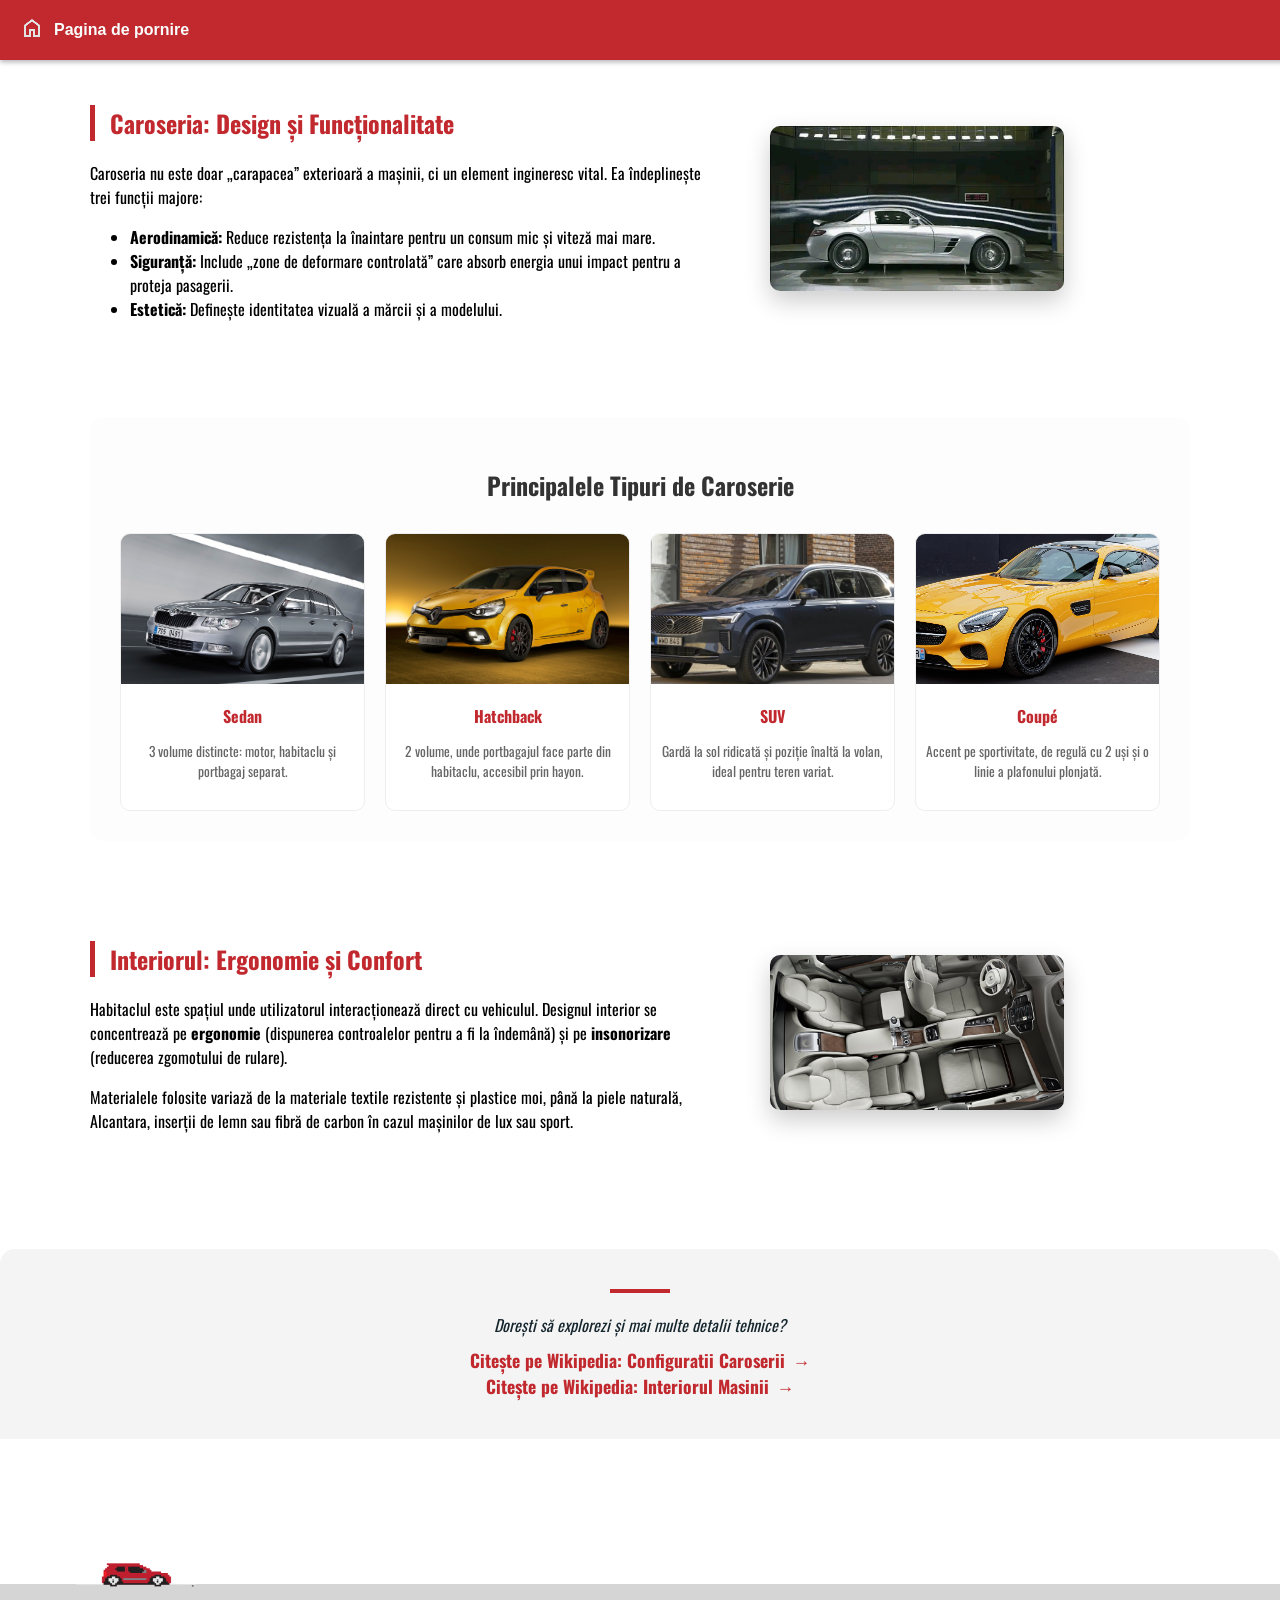
<file: html/caroserie.html>
<!doctype html>

<html lang="en">
<head>
    <meta charset="UTF-8" />
    <meta name="viewport" content="width=device-width, initial-scale=1.0" />
    <link rel="preconnect" href="https://fonts.googleapis.com" />
    <link rel="preconnect" href="https://fonts.gstatic.com" crossorigin />
    <link
    href="https://fonts.googleapis.com/css2?family=Aldrich&family=Oswald:wght@200..700&display=swap"
    rel="stylesheet"
    />
    <link rel="stylesheet" href="../css/caroserie.css" />
    <link rel="icon" href="../resurse/carbodyicon.png" />
    <title>Caroseria</title>
</head>

<body>
    <nav class="navbar">
        <a href="index.html" class="logo-acasa">
            <span class="pictograma">
                <img src="../resurse/home.png" alt="" />
            </span>
            <span>Pagina de pornire</span>
        </a>
        <div class="titlupagina"></div>
    </nav>
    
    <main class="container-pagina">
        <section class="sectiune-grid">
            <div class="text-stanga">
                <h1>Caroseria: Design și Funcționalitate</h1>
                <p>
                    Caroseria nu este doar „carapacea” exterioară a mașinii, ci un
                    element ingineresc vital. Ea îndeplinește trei funcții majore:
                </p>
                <ul>
                    <li>
                        <strong>Aerodinamică:</strong> Reduce rezistența la înaintare
                        pentru un consum mic și viteză mai mare.
                    </li>
                    <li>
                        <strong>Siguranță:</strong> Include „zone de deformare controlată”
                        care absorb energia unui impact pentru a proteja pasagerii.
                    </li>
                    <li>
                        <strong>Estetică:</strong> Definește identitatea vizuală a mărcii
                        și a modelului.
                    </li>
                </ul>
            </div>
            <div class="imagine-dreapta">
                <img
                src="../resurse/windtunnel.webp"
                alt="Test aerodinamic caroserie"
                />
            </div>
        </section>
        
        <section class="sectiune-galerie">
            <h2>Principalele Tipuri de Caroserie</h2>
            <div class="grid-caroserie">
                <div class="card-tip">
                    <img src="../resurse/SkodaSuperbII.jpg" alt="Sedan" />
                    <h4>Sedan</h4>
                    <p>3 volume distincte: motor, habitaclu și portbagaj separat.</p>
                </div>
                <div class="card-tip">
                    <img src="../resurse/cliors16.jpg" alt="Hatchback" />
                    <h4>Hatchback</h4>
                    <p>
                        2 volume, unde portbagajul face parte din habitaclu, accesibil
                        prin hayon.
                    </p>
                </div>
                <div class="card-tip">
                    <img src="../resurse/volvo.webp" alt="SUV" />
                    <h4>SUV</h4>
                    <p>
                        Gardă la sol ridicată și poziție înaltă la volan, ideal pentru
                        teren variat.
                    </p>
                </div>
                <div class="card-tip">
                    <img src="../resurse/mercedes.jpg" alt="Coupe" />
                    <h4>Coupé</h4>
                    <p>
                        Accent pe sportivitate, de regulă cu 2 uși și o linie a plafonului
                        plonjată.
                    </p>
                </div>
            </div>
        </section>
        
        <section class="sectiune-grid">
            <div class="text-stanga">
                <h1>Interiorul: Ergonomie și Confort</h1>
                <p>
                    Habitaclul este spațiul unde utilizatorul interacționează direct cu
                    vehiculul. Designul interior se concentrează pe
                    <strong>ergonomie</strong> (dispunerea controalelor pentru a fi la
                    îndemână) și pe <strong>insonorizare</strong> (reducerea zgomotului
                    de rulare).
                </p>
                <p>
                    Materialele folosite variază de la materiale textile rezistente și
                    plastice moi, până la piele naturală, Alcantara, inserții de lemn
                    sau fibră de carbon în cazul mașinilor de lux sau sport.
                </p>
            </div>
            <div class="imagine-dreapta">
                <img
                src="../resurse/volvocarinterior.jpg"
                alt="Interior modern masina"
                />
            </div>
        </section>
    </main>
    
    <footer class="footer-lectura">
        <div class="linie-separatoare"></div>
        <p>Dorești să explorezi și mai multe detalii tehnice?</p>
        <a
        href="https://en.wikipedia.org/wiki/Car_body_configurations"
        target="_blank"
        class="link-extern"
        >
        Citește pe Wikipedia: Configuratii Caroserii
        <span class="sageata-wiki">→</span>
    </a>
    <br />
    <a
    href="https://en.wikipedia.org/wiki/Automotive_design#Interior_design"
    target="_blank"
    class="link-extern"
    >
    Citește pe Wikipedia: Interiorul Masinii
    <span class="sageata-wiki">→</span>
</a>
</footer>

<br /><br /><br /><br />

<marquee direction="right" class="strada" scrollamount="5">
    <img
    src="../resurse/pixelcar.gif"
    alt=""
    class="gif-masina"
    onmouseover="this.parentElement.stop()"
    onmouseout="this.parentElement.start()"
    />
</marquee>
</body>
</html>
</file>
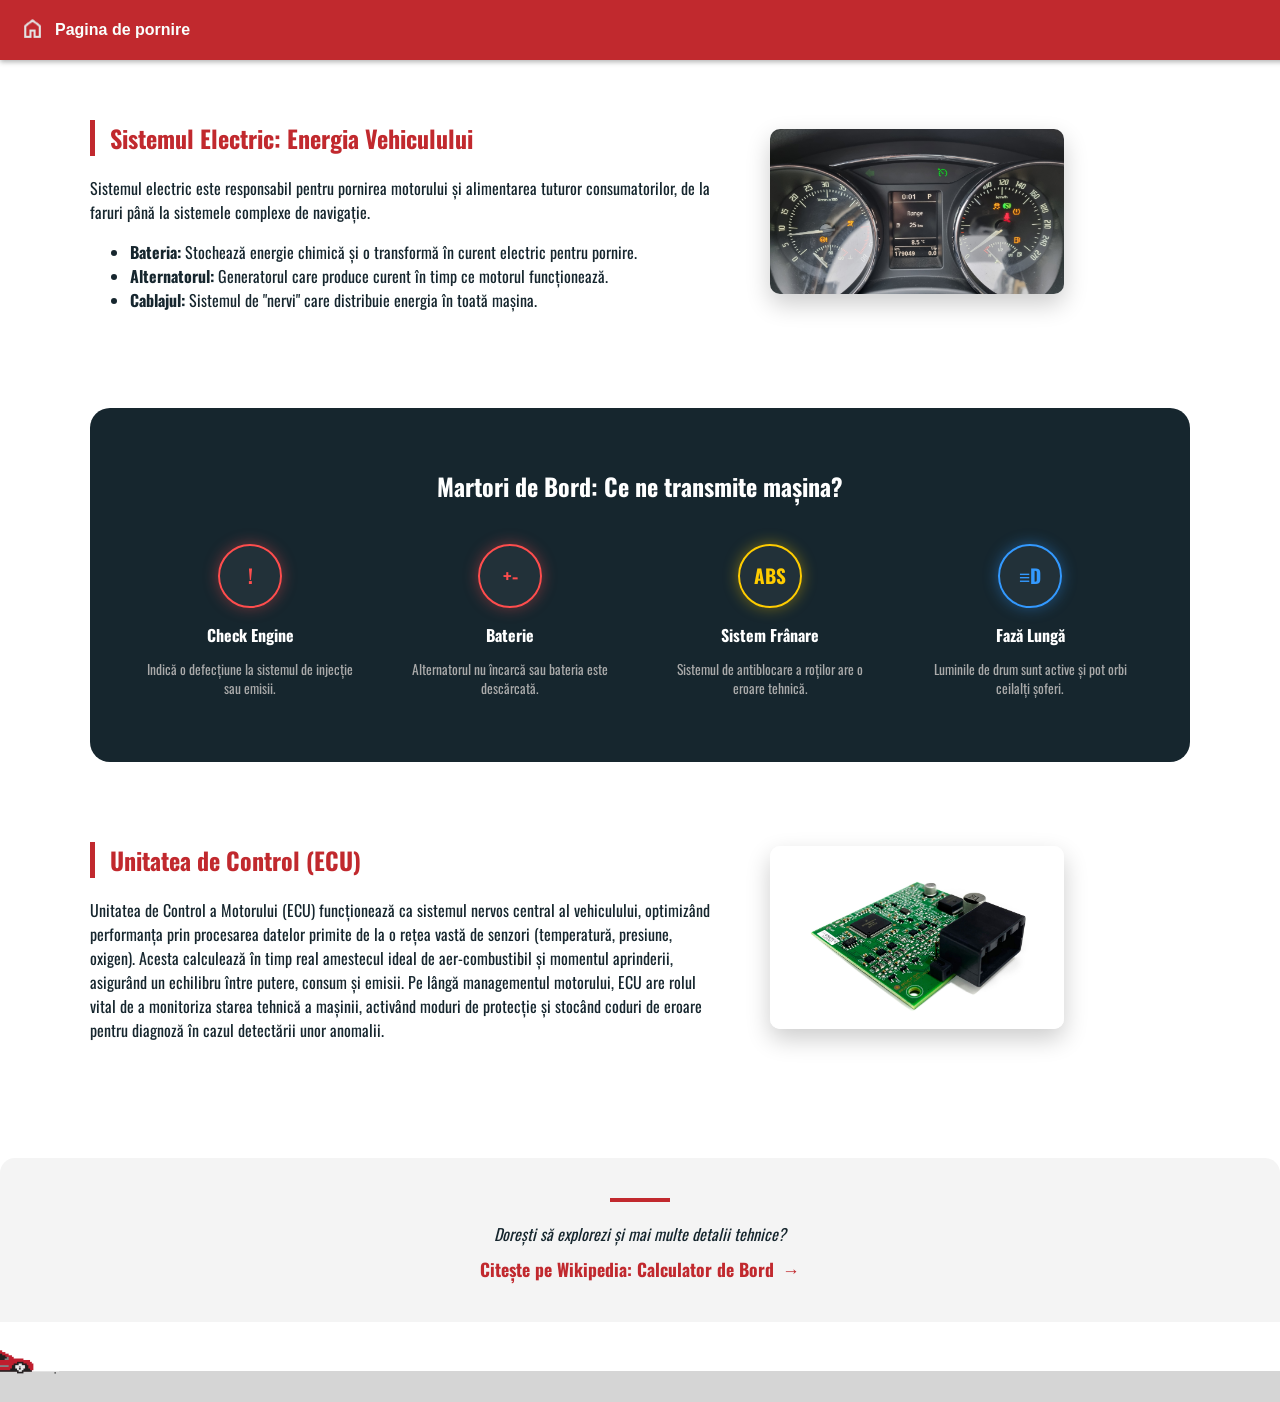
<file: html/electric.html>
<!doctype html>
<html lang="en">
  <head>
    <meta charset="UTF-8" />
    <meta name="viewport" content="width=device-width, initial-scale=1.0" />
    <link rel="stylesheet" href="../css/electric.css" />
    <link rel="preconnect" href="https://fonts.googleapis.com" />
    <link rel="preconnect" href="https://fonts.gstatic.com" crossorigin />
    <link href="https://fonts.googleapis.com/css2?family=Aldrich&family=Oswald:wght@200..700&display=swap" rel="stylesheet" />
    <link rel="icon" href="../resurse/ECUicon.png" />
    <title>Sistemul Electric</title>
  </head>

  <body>
    <nav class="navbar">
      <a href="index.html" class="logo-acasa">
        <span class="pictograma">
          <img src="../resurse/home.png" alt="Home" style="height: 25px;"/>
        </span>
        <span class="oswald">Pagina de pornire</span>
      </a>
      <div class="titlupagina"></div>
    </nav>

    <main class="container-pagina">
      <!-- Sectiunea 1: Sursa de Energie -->
      <section class="sectiune-grid">
          <div class="text-stanga">
              <h1 class="aldrich">Sistemul Electric: Energia Vehiculului</h1>
              <p>
                  Sistemul electric este responsabil pentru pornirea motorului și alimentarea tuturor consumatorilor, de la faruri până la sistemele complexe de navigație.
              </p>
              <ul>
                  <li><strong>Bateria:</strong> Stochează energie chimică și o transformă în curent electric pentru pornire.</li>
                  <li><strong>Alternatorul:</strong> Generatorul care produce curent în timp ce motorul funcționează.</li>
                  <li><strong>Cablajul:</strong> Sistemul de "nervi" care distribuie energia în toată mașina.</li>
              </ul>
          </div>
          <div class="imagine-dreapta">
              <img src="../resurse/skodadash.jpg" alt="Sistem Electric" />
          </div>
      </section>

      <!-- Aditie Creativa: Martorii de Bord -->
      <section class="martori-bord">
          <h2 class="aldrich">Martori de Bord: Ce ne transmite mașina?</h2>
          <div class="grid-martori">
              <div class="martor">
                  <div class="cerc-martor rosu">!</div>
                  <h4 class="oswald">Check Engine</h4>
                  <p>Indică o defecțiune la sistemul de injecție sau emisii.</p>
              </div>
              <div class="martor">
                  <div class="cerc-martor rosu">+-</div>
                  <h4 class="oswald">Baterie</h4>
                  <p>Alternatorul nu încarcă sau bateria este descărcată.</p>
              </div>
              <div class="martor">
                  <div class="cerc-martor galben">ABS</div>
                  <h4 class="oswald">Sistem Frânare</h4>
                  <p>Sistemul de antiblocare a roților are o eroare tehnică.</p>
              </div>
              <div class="martor">
                  <div class="cerc-martor albastru">≡D</div>
                  <h4 class="oswald">Fază Lungă</h4>
                  <p>Luminile de drum sunt active și pot orbi ceilalți șoferi.</p>
              </div>
          </div>
      </section>

      <section class="sectiune-grid">
          <div class="text-stanga">
              <h1 class="aldrich">Unitatea de Control (ECU)</h1>
              <p>
                  Unitatea de Control a Motorului (ECU) funcționează ca sistemul nervos central al vehiculului, optimizând performanța prin procesarea datelor primite de la o rețea vastă de senzori (temperatură, presiune, oxigen). Acesta calculează în timp real amestecul ideal de aer-combustibil și momentul aprinderii, asigurând un echilibru între putere, consum și emisii. Pe lângă managementul motorului, ECU are rolul vital de a monitoriza starea tehnică a mașinii, activând moduri de protecție și stocând coduri de eroare pentru diagnoză în cazul detectării unor anomalii.
              </p>
          </div>
          <div class="imagine-dreapta">
              <img src="../resurse/ECU.jpg" alt="Calculator Masina" />
          </div>
      </section>
    </main>

    <footer class="footer-lectura">
      <div class="linie-separatoare"></div>
      <p>Dorești să explorezi și mai multe detalii tehnice?</p>
      <a href="https://ro.wikipedia.org/wiki/Calculator_de_bord" target="_blank" class="link-extern">
        Citește pe Wikipedia: Calculator de Bord
        <span class="sageata-wiki">→</span>
      </a>
    </footer>

    <marquee direction="right" class="strada" scrollamount="5">
      <img src="../resurse/pixelcar.gif" alt="Pixel Car" class="gif-masina" onmouseover="this.parentElement.stop()" onmouseout="this.parentElement.start()" />
    </marquee>
  </body>
</html>
</file>
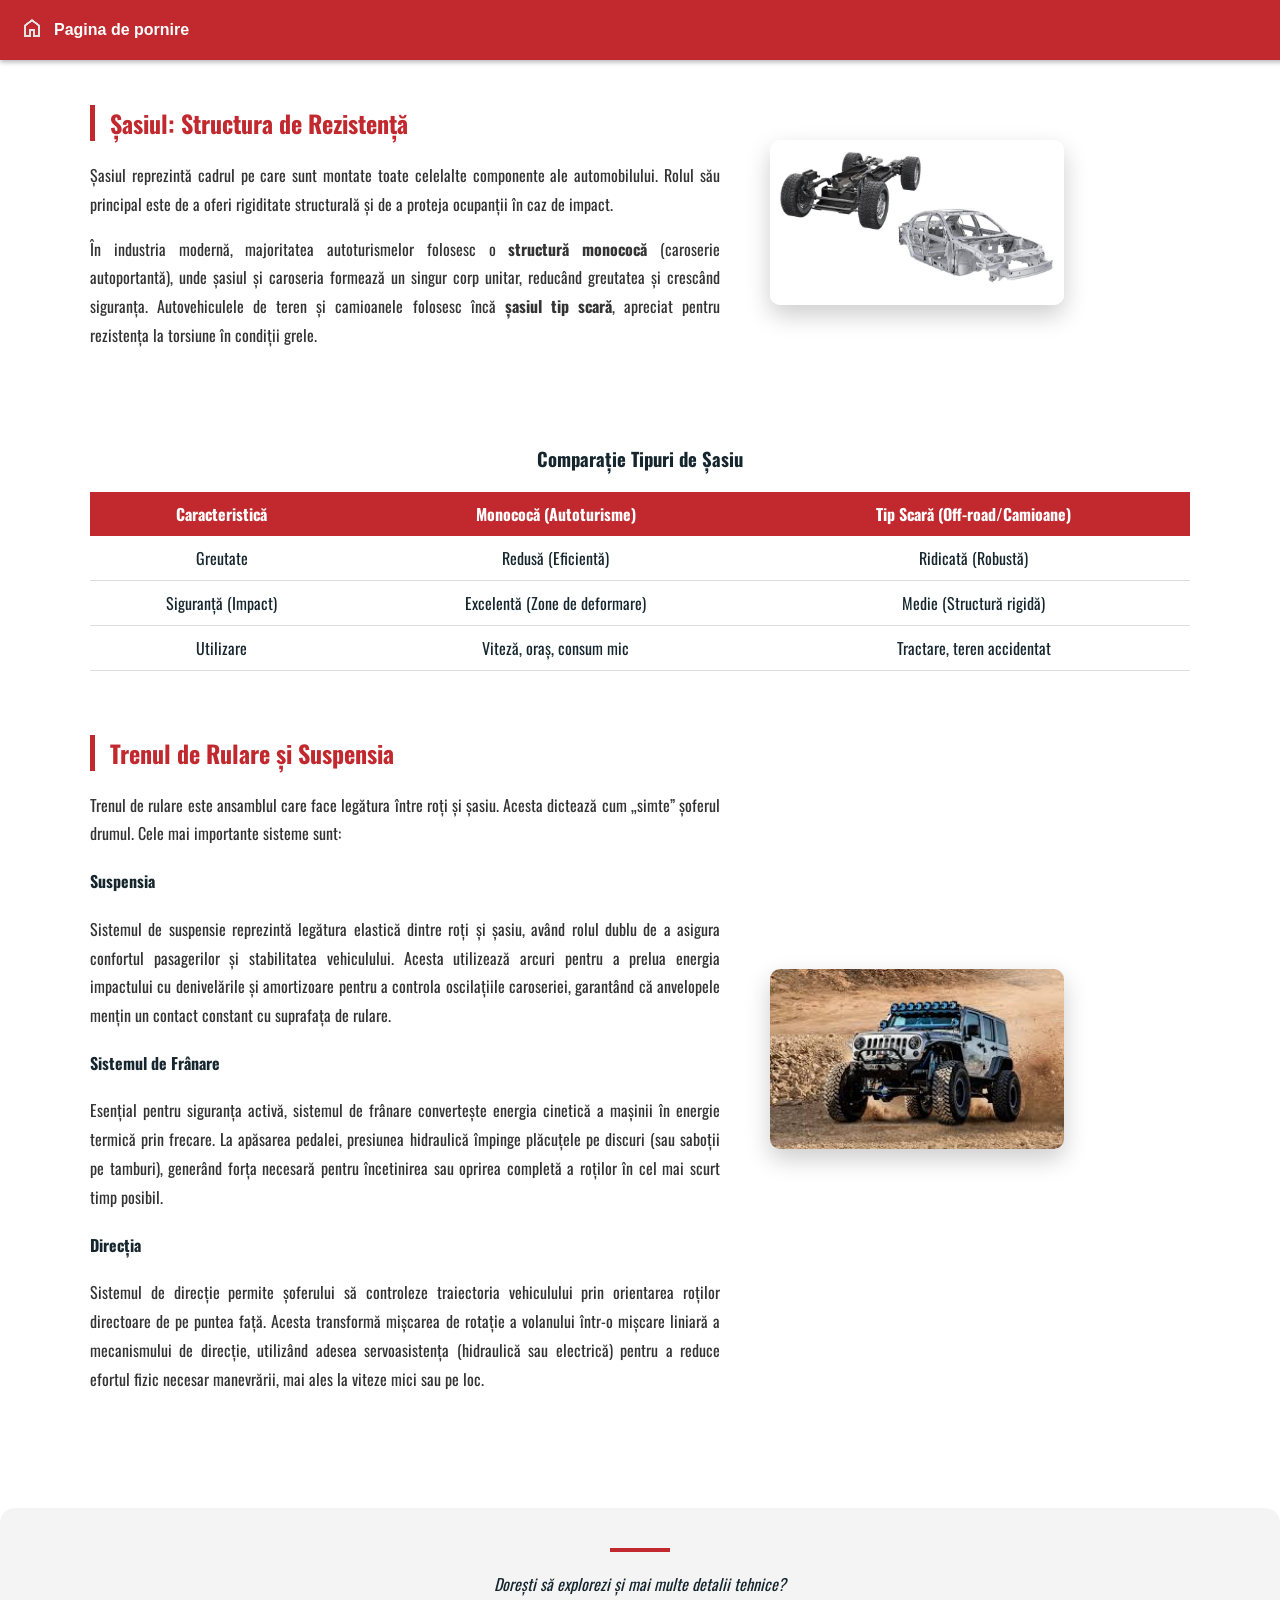
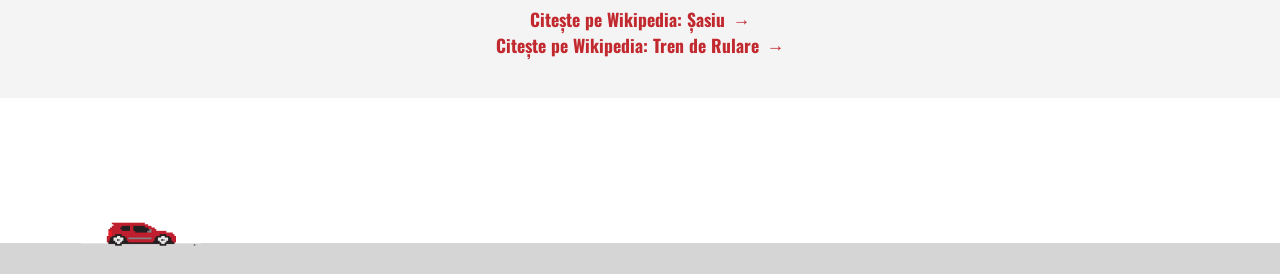
<file: html/sasiu.html>
<!doctype html>

<html lang="en">
  <head>
    <meta charset="UTF-8" />
    <meta name="viewport" content="width=device-width, initial-scale=1.0" />
    <link rel="stylesheet" href="../css/motor.css" />
    <link rel="preconnect" href="https://fonts.googleapis.com" />
    <link rel="preconnect" href="https://fonts.gstatic.com" crossorigin />
    <link
      href="https://fonts.googleapis.com/css2?family=Aldrich&family=Oswald:wght@200..700&display=swap"
      rel="stylesheet"
    />
    <link rel="icon" href="../resurse/sasiuvector.png" />
    <title>Sasiul</title>
  </head>

  <body>
    <nav class="navbar">
      <a href="index.html" class="logo-acasa">
        <span class="pictograma">
          <img src="../resurse/home.png" alt="" />
        </span>
        <span>Pagina de pornire</span>
      </a>
      <div class="titlupagina"></div>
    </nav>

    <main class="container-pagina">
      <section class="sectiune-grid">
        <div class="text-stanga">
          <h1>Șasiul: Structura de Rezistență</h1>
          <p>
            Șasiul reprezintă cadrul pe care sunt montate toate celelalte
            componente ale automobilului. Rolul său principal este de a oferi
            rigiditate structurală și de a proteja ocupanții în caz de impact.
          </p>
          <p>
            În industria modernă, majoritatea autoturismelor folosesc o
            <strong>structură monococă</strong> (caroserie autoportantă), unde
            șasiul și caroseria formează un singur corp unitar, reducând
            greutatea și crescând siguranța. Autovehiculele de teren și
            camioanele folosesc încă <strong>șasiul tip scară</strong>, apreciat
            pentru rezistența la torsiune în condiții grele.
          </p>
        </div>
        <div class="imagine-dreapta">
          <img src="../resurse/compsasiuri.jpg" alt="Sasiu Monococa" />
        </div>
      </section>

      <section class="tabel-comparativ">
        <h3>Comparație Tipuri de Șasiu</h3>
        <table>
          <tr>
            <th>Caracteristică</th>
            <th>Monococă (Autoturisme)</th>
            <th>Tip Scară (Off-road/Camioane)</th>
          </tr>
          <tr>
            <td>Greutate</td>
            <td>Redusă (Eficientă)</td>
            <td>Ridicată (Robustă)</td>
          </tr>
          <tr>
            <td>Siguranță (Impact)</td>
            <td>Excelentă (Zone de deformare)</td>
            <td>Medie (Structură rigidă)</td>
          </tr>
          <tr>
            <td>Utilizare</td>
            <td>Viteză, oraș, consum mic</td>
            <td>Tractare, teren accidentat</td>
          </tr>
        </table>
      </section>

      <br />

      <section class="sectiune-grid">
        <div class="text-stanga">
          <h1>Trenul de Rulare și Suspensia</h1>
          <p>
            Trenul de rulare este ansamblul care face legătura între roți și
            șasiu. Acesta dictează cum „simte” șoferul drumul. Cele mai
            importante sisteme sunt:
          </p>
          <div class="carduri-componente">
            <div class="card">
              <h4>Suspensia</h4>
              <p>Sistemul de suspensie reprezintă legătura elastică dintre roți și șasiu, având rolul dublu de a asigura confortul pasagerilor și stabilitatea vehiculului. Acesta utilizează arcuri pentru a prelua energia impactului cu denivelările și amortizoare pentru a controla oscilațiile caroseriei, garantând că anvelopele mențin un contact constant cu suprafața de rulare.</p>
            </div>
            <div class="card">
              <h4>Sistemul de Frânare</h4>
              <p>
                Esențial pentru siguranța activă, sistemul de frânare convertește energia cinetică a mașinii în energie termică prin frecare. La apăsarea pedalei, presiunea hidraulică împinge plăcuțele pe discuri (sau saboții pe tamburi), generând forța necesară pentru încetinirea sau oprirea completă a roților în cel mai scurt timp posibil.
              </p>
            </div>
            <div class="card">
              <h4>Direcția</h4>
              <p>
                Sistemul de direcție permite șoferului să controleze traiectoria vehiculului prin orientarea roților directoare de pe puntea față. Acesta transformă mișcarea de rotație a volanului într-o mișcare liniară a mecanismului de direcție, utilizând adesea servoasistența (hidraulică sau electrică) pentru a reduce efortul fizic necesar manevrării, mai ales la viteze mici sau pe loc.
              </p>
            </div>
          </div>
        </div>
        <div class="imagine-dreapta">
          <img src="../resurse/jeep.jpg" alt="Sistem Suspensie" />
        </div>
      </section>
    </main>

    <footer class="footer-lectura">
      <div class="linie-separatoare"></div>
      <p>Dorești să explorezi și mai multe detalii tehnice?</p>
      <a
        href="https://en.wikipedia.org/wiki/Rolling_chassis"
        target="_blank"
        class="link-extern"
      >
        Citește pe Wikipedia: Șasiu
        <span class="sageata-wiki">→</span>
      </a>
      <br />
      <a
        href="https://en.wikipedia.org/wiki/Drivetrain"
        target="_blank"
        class="link-extern"
      >
        Citește pe Wikipedia: Tren de Rulare
        <span class="sageata-wiki">→</span>
      </a>
    </footer>

    <br /><br /><br /><br />

    <marquee direction="right" class="strada" scrollamount="5">
      <img
        src="../resurse/pixelcar.gif"
        alt=""
        class="gif-masina"
        onmouseover="this.parentElement.stop()"
        onmouseout="this.parentElement.start()"
      />
    </marquee>
  </body>
</html>
</file>
<file: css/caroserie.css>
body {
  padding-top: 45px;
  margin: 0;
  font-family: oswald;
}

.aldrich {
  font-family: "Aldrich", sans-serif;
  font-weight: 400;
}

.oswald {
  font-family: "Oswald", sans-serif;
  font-weight: 400;
}

.navbar {
  position: fixed;
  top: 0;
  left: 0;
  width: 100%; /* O intinde pe toata latimea */
  height: 60px;
  background-color: #c1292e;
  color: white;
  display: flex; /* Aliniaza elementele in interior */
  align-items: center;
  padding: 0 20px; /* Spatiu in stanga si dreapta */
  box-shadow: 0 2px 5px rgba(0, 0, 0, 0.3); /* Adauga o umbra fina */
  z-index: 10000; /* O pune peste absolut orice altceva */
  margin-bottom: 0;
}

.logo-acasa {
  display: flex;
  align-items: center;
  text-decoration: none; /* Scoate linia albastra de sub link */
  color: #fafffd;
  font-family: Arial, sans-serif;
  font-weight: bold;
  gap: 10px; /* Spatiu intre emoji si textul "Acasa" */
}
.logo-acasa:hover {
  color: #16262e;
}

.imagine-dreapta img {
  width: 70%;
  height: auto;
  border-radius: 10px;
  box-shadow: 0 10px 25px rgba(0, 0, 0, 0.2);
  transition: transform 0.3s ease;
}

.imagine-dreapta img:hover {
  transform: scale(1.02);
}

.container-pagina {
  max-width: 1100px;
  margin: 40px auto;
  padding: 0 20px;
}

.sectiune-grid {
  display: grid;
  grid-template-columns: 1.5fr 1fr;
  gap: 50px;
  margin-bottom: 80px;
  align-items: center;
}

.text-stanga h1 {
  color: #c1292e;
  border-left: 5px solid #c1292e;
  padding-left: 15px;
  margin-bottom: 20px;
}

/* Stil pentru Galeria de Caroserii */
.sectiune-galerie {
  margin-bottom: 80px;
  background: #fdfdfd;
  padding: 30px;
  border-radius: 15px;
}

.sectiune-galerie h2 {
  text-align: center;
  color: #333;
  margin-bottom: 30px;
}

.grid-caroserie {
  display: grid;
  grid-template-columns: repeat(
    auto-fit,
    minmax(200px, 1fr)
  ); /* Se ajustează automat pe rând */
  gap: 20px;
}

.card-tip {
  background: white;
  border: 1px solid #eee;
  border-radius: 10px;
  overflow: hidden; /* Taie imaginea dacă depășește colțurile rotunde */
  text-align: center;
  transition: all 0.3s ease;
}

.card-tip img {
  width: 100%;
  height: 150px;
  object-fit: cover; /* Face pozele să aibă aceeași dimensiune fără să le deformeze */
}

.card-tip h4 {
  margin: 15px 0 5px;
  color: #c1292e;
}

.card-tip p {
  font-size: 0.85rem;
  padding: 0 10px 15px;
  color: #666;
}

.card-tip:hover {
  box-shadow: 0 10px 20px rgba(0, 0, 0, 0.1);
  transform: translateY(-5px);
}

.strada {
  height: 80px;
  overflow: hidden;
  display: flex;
  align-items: center;

  background: linear-gradient(
    to bottom,
    white 0px,
    white 49px,
    #d5d5d5 49px,
    #d5d5d5 100%
  );
}

.footer-lectura {
  margin-top: 100px;
  padding: 40px 0;
  text-align: center;
  background-color: #f4f4f4;
  border-radius: 15px 15px 0 0;
}

.linie-separatoare {
  width: 60px;
  height: 4px;
  background-color: #c1292e;
  margin: 0 auto 20px;
}

.footer-lectura p {
  font-style: italic;
  color: #16262e;
  margin-bottom: 10px;
}

.link-extern {
  display: inline-flex;
  align-items: center;
  text-decoration: none;
  color: #c1292e;
  font-weight: bold;
  font-size: 1.1rem;
  transition: all 0.3s ease;
}

.sageata-wiki {
  margin-left: 8px;
  transition: transform 0.3s ease;
}

.link-extern:hover {
  color: #333;
}

.link-extern:hover .sageata-wiki {
  transform: translateX(10px);
}

.gif-masina {
  height: 90px;
  width: auto;
  display: block;
}
</file>
<file: css/electric.css>
body {
    padding-top: 60px;
    margin: 0;
    font-family: 'Oswald', sans-serif;
    color: #16262e;
}

.navbar {
  position: fixed;
  top: 0;
  left: 0;
  width: 100%; /* O intinde pe toata latimea */
  height: 60px;
  background-color: #c1292e;
  color: white;
  display: flex; /* Aliniaza elementele in interior */
  align-items: center;
  padding: 0 20px; /* Spatiu in stanga si dreapta */
  box-shadow: 0 2px 5px rgba(0, 0, 0, 0.3); /* Adauga o umbra fina */
  z-index: 10000; /* O pune peste absolut orice altceva */
  margin-bottom: 0;
}

.logo-acasa {
  display: flex;
  align-items: center;
  text-decoration: none; /* Scoate linia albastra de sub link */
  color: #fafffd;
  font-family: Arial, sans-serif;
  font-weight: bold;
  gap: 10px; /* Spatiu intre emoji si textul "Acasa" */
}
.logo-acasa:hover {
  color: #16262e;
}

.imagine-dreapta img {
  width: 70%;
  height: auto;
  border-radius: 10px;
  box-shadow: 0 10px 25px rgba(0, 0, 0, 0.2);
  transition: transform 0.3s ease;
}

.imagine-dreapta img:hover {
  transform: scale(1.02);
}

.container-pagina {
    max-width: 1100px;
    margin: 40px auto;
    padding: 0 20px;
}

.sectiune-grid {
    display: grid;
    grid-template-columns: 1.5fr 1fr;
    gap: 50px;
    margin-bottom: 80px;
    align-items: center;
}

.text-stanga h1 {
  color: #c1292e;
  border-left: 5px solid #c1292e;
  padding-left: 15px;
  margin-bottom: 20px;
}

/* --- Stiluri specifice pentru Pagina Electrică --- */

.martori-bord {
    background-color: #16262e; /* Fundal închis ca bordul mașinii */
    padding: 40px;
    border-radius: 20px;
    margin: 60px 0;
    color: white;
    text-align: center;
}

.grid-martori {
    display: grid;
    grid-template-columns: repeat(auto-fit, minmax(180px, 1fr));
    gap: 20px;
    margin-top: 30px;
}

.martor {
    padding: 10px;
}

.cerc-martor {
    width: 60px;
    height: 60px;
    border: 2px solid;
    border-radius: 50%;
    margin: 0 auto 15px;
    display: flex;
    align-items: center;
    justify-content: center;
    font-weight: bold;
    font-size: 1.2rem;
    background: rgba(255, 255, 255, 0.05);
}

/* Efecte de strălucire pentru martori */
.rosu { 
    color: #ff4d4d; 
    border-color: #ff4d4d; 
    box-shadow: 0 0 15px rgba(255, 77, 77, 0.4); 
}
.galben { 
    color: #ffcc00; 
    border-color: #ffcc00; 
    box-shadow: 0 0 15px rgba(255, 204, 0, 0.4); 
}
.albastru { 
    color: #3399ff; 
    border-color: #3399ff; 
    box-shadow: 0 0 15px rgba(51, 153, 255, 0.4); 
}

.martor h4 { margin: 10px 0; color: #fff; }
.martor p { font-size: 0.85rem; color: #aaa; line-height: 1.4; }

.strada {
  height: 80px;
  overflow: hidden;
  display: flex;
  align-items: center;

  background: linear-gradient(
    to bottom,
    white 0px,
    white 49px,
    #d5d5d5 49px,
    #d5d5d5 100%
  );
}

.footer-lectura {
  margin-top: 100px;
  padding: 40px 0;
  text-align: center;
  background-color: #f4f4f4;
  border-radius: 15px 15px 0 0;
}

.linie-separatoare {
  width: 60px;
  height: 4px;
  background-color: #c1292e;
  margin: 0 auto 20px;
}

.footer-lectura p {
  font-style: italic;
  color: #16262e;
  margin-bottom: 10px;
}

.link-extern {
  display: inline-flex;
  align-items: center;
  text-decoration: none;
  color: #c1292e;
  font-weight: bold;
  font-size: 1.1rem;
  transition: all 0.3s ease;
}

.sageata-wiki {
  margin-left: 8px;
  transition: transform 0.3s ease;
}

.link-extern:hover {
  color: #333;
}

.link-extern:hover .sageata-wiki {
  transform: translateX(10px);
}

.gif-masina {
  height: 90px;
  width: auto;
  display: block;
}
</file>
<file: css/motor.css>
body {
  padding-top: 45px;
  margin: 0;
  font-family: oswald;
  color: #16262e;
}

.aldrich {
  font-family: "Aldrich", sans-serif;
  font-weight: 400;
}

.oswald {
  font-family: "Oswald", sans-serif;
  font-weight: 400;
}

.navbar {
  position: fixed;
  top: 0;
  left: 0;
  width: 100%;
  height: 60px;
  background-color: #c1292e;
  color: white;
  display: flex;
  align-items: center;
  padding: 0 20px;
  box-shadow: 0 2px 5px rgba(0, 0, 0, 0.3);
  z-index: 10000;
  margin-bottom: 0;
}

.logo-acasa {
  display: flex;
  align-items: center;
  text-decoration: none;
  color: #fafffd;
  font-family: Arial, sans-serif;
  font-weight: bold;
  gap: 10px; 
}

.logo-acasa:hover {
  color: #16262e;
}

table {
  width: 100%;
  border-collapse: collapse;
  margin: 20px 0;
  font-size: 1rem;
  text-align: center;
}

th {
  background-color: #c1292e;
  color: white;
  padding: 10px;
  text-align: center;
}

td {
  border-bottom: 1px solid #ddd;
  padding: 10px;
}

tr:hover {
  background-color: #f5f5f5;
}

.strada {
  height: 80px;
  overflow: hidden;
  display: flex;
  align-items: center;

  background: linear-gradient(
    to bottom,
    white 0px,
    white 49px,
    #d5d5d5 49px,
    #d5d5d5 100%
  );
}

.container-pagina {
  max-width: 1100px;
  margin: 40px auto;
  padding: 0 20px;
}

.sectiune-grid {
  display: grid;
  grid-template-columns: 1.5fr 1fr;
  gap: 50px;
  margin-bottom: 80px;
  align-items: center;
}

.text-stanga h1 {
  color: #c1292e;
  border-left: 5px solid #c1292e;
  padding-left: 15px;
  margin-bottom: 20px;
}

.text-stanga p,
.text-stanga li {
  line-height: 1.8;
  color: #333;
  text-align: justify;
  margin-bottom: 15px;
}

.text-stanga ul {
  padding-left: 20px;
}

.imagine-dreapta img {
  width: 70%;
  height: auto;
  border-radius: 10px;
  box-shadow: 0 10px 25px rgba(0, 0, 0, 0.2);
  transition: transform 0.3s ease;
}

.imagine-dreapta img:hover {
  transform: scale(1.02);
}

h3 {
  text-align: center;
}
.flux-putere {
  display: flex;
  justify-content: space-around;
  align-items: center;
  background: #c1292e;
  color: white;
  padding: 20px;
  margin-top: 20px;
}

.pas {
  font-weight: bold;
  text-transform: uppercase;

  font-size: 0.9rem;
}
.sageata {
  color: #16262e;
  font-size: 1.5rem;
}

.footer-lectura {
  margin-top: 100px;
  padding: 40px 0;
  text-align: center;
  background-color: #f4f4f4;
  border-radius: 15px 15px 0 0;
}

.linie-separatoare {
  width: 60px;
  height: 4px;
  background-color: #c1292e;
  margin: 0 auto 20px;
}

.footer-lectura p {
  font-style: italic;
  color: #16262e;
  margin-bottom: 10px;
}

.link-extern {
  display: inline-flex;
  align-items: center;
  text-decoration: none;
  color: #c1292e;
  font-weight: bold;
  font-size: 1.1rem;
  transition: all 0.3s ease;
}

.sageata-wiki {
  margin-left: 8px;
  transition: transform 0.3s ease;
}

.link-extern:hover {
  color: #333;
}

.link-extern:hover .sageata-wiki {
  transform: translateX(10px);
}

.gif-masina {
  height: 90px;
  width: auto;
  display: block;
}
</file>
